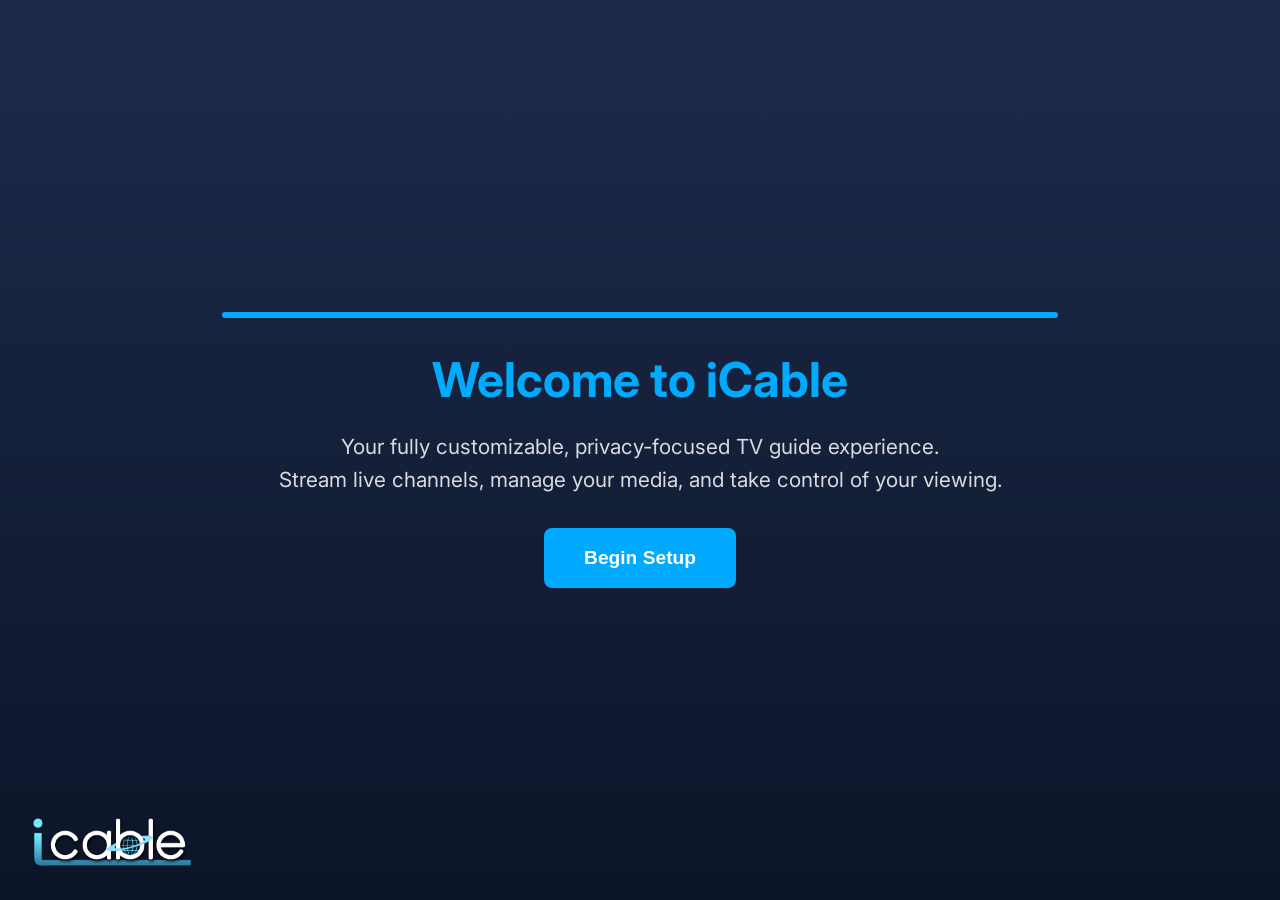
<file: channel-creator.html>
<!--
 Copyright (C) 2025 Preborned Software

 This program is free software: you can redistribute it and/or modify
 it under the terms of the GNU General Public License as published by
 the Free Software Foundation, either version 3 of the License, or
 (at your option) any later version.

 This program is distributed in the hope that it will be useful,
 but WITHOUT ANY WARRANTY; without even the implied warranty of
 MERCHANTABILITY or FITNESS FOR A PARTICULAR PURPOSE.  See the
 GNU General Public License for more details.

 You should have received a copy of the GNU General Public License
 along with this program.  If not, see <https://www.gnu.org/licenses/>.
-->

<!DOCTYPE html>
<html lang="en">
<head>
    <meta charset="UTF-8">
    <meta name="viewport" content="width=device-width, initial-scale=1.0">
    <title>iCable - Create Custom Channel</title>
    <link rel="stylesheet" href="css/style.css">
    <style>
        body {
            overflow-y: auto;
        }
        
        #creator-container {
            max-width: 900px;
            margin: 2rem auto;
            padding: 2rem;
        }
        
        .creator-header {
            text-align: center;
            margin-bottom: 2rem;
        }
        
        .creator-header h1 {
            color: var(--accent-color);
            margin-bottom: 0.5rem;
        }
        
        .creator-section {
            background: var(--secondary-bg);
            padding: 2rem;
            border-radius: 0.75rem;
            border: 1px solid var(--tertiary-bg);
            margin-bottom: 2rem;
        }
        
        .creator-section h3 {
            color: var(--accent-color);
            margin-bottom: 1.5rem;
            padding-bottom: 0.5rem;
            border-bottom: 1px solid var(--tertiary-bg);
        }
        
        .form-row {
            display: grid;
            grid-template-columns: 180px 1fr;
            gap: 1rem;
            align-items: start;
            margin-bottom: 1.5rem;
        }
        
        .form-row label {
            font-weight: bold;
            padding-top: 0.8rem;
        }
        
        .form-row input[type="text"],
        .form-row input[type="url"],
        .form-row input[type="number"],
        .form-row select,
        .form-row textarea {
            width: 100%;
            padding: 0.8rem;
            border: 1px solid var(--tertiary-bg);
            border-radius: 0.375rem;
            background: var(--primary-bg-end);
            color: var(--text-color);
            font-size: 1rem;
            box-sizing: border-box;
        }
        
        .form-row textarea {
            min-height: 100px;
            resize: vertical;
            font-family: inherit;
        }
        
        .form-row input:focus,
        .form-row select:focus,
        .form-row textarea:focus {
            outline: none;
            border-color: var(--accent-color);
        }
        
        .form-row input[type="checkbox"] {
            width: 1.5rem;
            height: 1.5rem;
            margin-top: 0.5rem;
        }
        
        .help-text {
            font-size: 0.85em;
            opacity: 0.7;
            margin-top: 0.25rem;
        }
        
        .logo-preview {
            width: 100px;
            height: 100px;
            border: 2px dashed var(--tertiary-bg);
            border-radius: 0.5rem;
            display: flex;
            align-items: center;
            justify-content: center;
            overflow: hidden;
            background: var(--primary-bg-end);
        }
        
        .logo-preview img {
            max-width: 100%;
            max-height: 100%;
            object-fit: contain;
        }
        
        .logo-preview-empty {
            color: var(--tertiary-bg);
            font-size: 0.9em;
        }
        
        .epg-blocks {
            background: var(--primary-bg-end);
            padding: 1rem;
            border-radius: 0.5rem;
            max-height: 300px;
            overflow-y: auto;
        }
        
        .epg-block {
            background: var(--secondary-bg);
            padding: 0.8rem;
            border-radius: 0.375rem;
            margin-bottom: 0.8rem;
            display: flex;
            justify-content: space-between;
            align-items: center;
        }
        
        .epg-block-info {
            flex: 1;
        }
        
        .epg-block-title {
            font-weight: bold;
            margin-bottom: 0.25rem;
        }
        
        .epg-block-time {
            font-size: 0.85em;
            opacity: 0.7;
        }
        
        .epg-block-remove {
            background: transparent;
            border: none;
            color: #e74c3c;
            cursor: pointer;
            font-size: 1.5rem;
            padding: 0.5rem;
        }
        
        .add-epg-form {
            display: grid;
            gap: 0.5rem;
            margin-top: 1rem;
            padding: 1rem;
            background: var(--secondary-bg);
            border-radius: 0.5rem;
        }
        
        .add-epg-form input {
            padding: 0.6rem;
            border: 1px solid var(--tertiary-bg);
            border-radius: 0.375rem;
            background: var(--primary-bg-end);
            color: var(--text-color);
        }
        
        .button-group {
            display: flex;
            gap: 1rem;
            margin-top: 2rem;
            flex-wrap: wrap;
        }
        
        .btn {
            padding: 0.8rem 1.5rem;
            border: none;
            border-radius: 0.5rem;
            font-size: 1rem;
            cursor: pointer;
            transition: all 0.3s ease;
            font-weight: bold;
        }
        
        .btn-primary {
            background: var(--accent-color);
            color: white;
            flex: 1;
        }
        
        .btn-primary:hover {
            transform: translateY(-2px);
            box-shadow: 0 5px 15px rgba(0, 170, 255, 0.3);
        }
        
        .btn-secondary {
            background: var(--tertiary-bg);
            color: var(--text-color);
        }
        
        .btn-secondary:hover {
            background: var(--tertiary-bg);
            filter: brightness(1.2);
        }
        
        .stream-type-select {
            display: flex;
            gap: 0.5rem;
            margin-bottom: 1rem;
        }
        
        .stream-type-btn {
            flex: 1;
            padding: 0.6rem;
            background: var(--primary-bg-end);
            border: 2px solid var(--tertiary-bg);
            color: var(--text-color);
            border-radius: 0.375rem;
            cursor: pointer;
            transition: all 0.3s ease;
        }
        
        .stream-type-btn.active {
            background: var(--accent-color);
            border-color: var(--accent-color);
            color: white;
        }
        
        .preview-panel {
            background: var(--primary-bg-end);
            padding: 1.5rem;
            border-radius: 0.5rem;
            border: 1px solid var(--tertiary-bg);
        }
        
        .preview-channel {
            display: flex;
            align-items: center;
            gap: 1rem;
            margin-bottom: 1rem;
        }
        
        .preview-channel img {
            width: 60px;
            height: 60px;
            object-fit: contain;
        }
        
        .preview-channel-info h4 {
            margin: 0 0 0.25rem 0;
            color: var(--accent-color);
        }
        
        .preview-channel-info p {
            margin: 0;
            font-size: 0.9em;
            opacity: 0.8;
        }
        
        @media (max-width: 768px) {
            .form-row {
                grid-template-columns: 1fr;
            }
            
            .form-row label {
                padding-top: 0;
            }
            
            .button-group {
                flex-direction: column;
            }
        }
    </style>
</head>
<body>
    <div id="creator-container">
        <div class="creator-header">
            <h1>Create Custom Channel</h1>
            <p>Build your own custom channel for the guide.</p>
        </div>
        
        <div class="creator-section">
            <h3>Channel Information</h3>
            <div class="form-row">
                <label>Channel Number *</label>
                <div>
                    <input type="number" id="channel-number" placeholder="367" min="1" max="9999">
                    <div class="help-text">Must be unique and not already in use</div>
                </div>
            </div>
            <div class="form-row">
                <label>Channel Name *</label>
                <div>
                    <input type="text" id="channel-abbr" placeholder="CSTM" maxlength="4" style="text-transform: uppercase;">
                    <div class="help-text">4-letter abbreviation (e.g., ESPN, HBO)</div>
                </div>
            </div>
            <div class="form-row">
                <label>Full Channel Name *</label>
                <div>
                    <input type="text" id="channel-full-name" placeholder="My Custom Channel">
                    <div class="help-text">The display name for your channel</div>
                </div>
            </div>
            <div class="form-row">
                <label>Description</label>
                <textarea id="channel-description" placeholder="My custom channel about sludge."></textarea>
            </div>
        </div>
        
        <div class="creator-section">
            <h3>Channel Logo</h3>
            <div class="form-row">
                <label>Upload Logo</label>
                <div>
                    <input type="file" id="logo-upload" accept="image/*" onchange="previewLogo()">
                    <div class="help-text">Recommended: Square image, 200x200px minimum</div>
                </div>
            </div>
            <div class="form-row">
                <label>Logo URL (Alternative)</label>
                <div>
                    <input type="url" id="logo-url" placeholder="https://example.com/logo.png" onchange="previewLogoUrl()">
                    <div class="help-text">Or provide a direct link to an image</div>
                </div>
            </div>
            <div class="form-row">
                <label>Preview</label>
                <div class="logo-preview" id="logo-preview">
                    <div class="logo-preview-empty">No logo selected</div>
                </div>
            </div>
            <div class="form-row">
                <label>Use as Watermark</label>
                <div>
                    <input type="checkbox" id="logo-watermark">
                    <div class="help-text">Display logo in corner during playback</div>
                </div>
            </div>
        </div>
        
        <div class="creator-section">
            <h3>Stream Configuration</h3>
            <div class="form-row">
                <label>Stream Type *</label>
                <div>
                    <div class="stream-type-select">
                        <button class="stream-type-btn active" onclick="selectStreamType('hls', this)">HLS</button>
                        <button class="stream-type-btn" onclick="selectStreamType('youtube', this)">YouTube</button>
                        <button class="stream-type-btn" onclick="selectStreamType('twitch', this)">Twitch</button>
                        <button class="stream-type-btn" onclick="selectStreamType('iframe', this)">iFrame</button>
                    </div>
                    <input type="hidden" id="stream-type" value="hls">
                </div>
            </div>
            
            <div class="form-row" id="hls-input">
                <label>HLS Stream URL *</label>
                <div>
                    <input type="url" id="hls-url" placeholder="https://example.com/stream.m3u8">
                    <div class="help-text">Direct link to .m3u8 playlist file</div>
                </div>
            </div>
            
            <div class="form-row" id="youtube-input" style="display: none;">
                <label>YouTube URL *</label>
                <div>
                    <input type="url" id="youtube-url" placeholder="https://youtube.com/watch?v=... or playlist">
                    <div class="help-text">Video or playlist URL</div>
                </div>
            </div>
            
            <div class="form-row" id="twitch-input" style="display: none;">
                <label>Twitch Channel *</label>
                <div>
                    <input type="text" id="twitch-channel" placeholder="channelname">
                    <div class="help-text">Just the channel name (no URL)</div>
                </div>
            </div>
            
            <div class="form-row" id="iframe-input" style="display: none;">
                <label>iFrame URL *</label>
                <div>
                    <input type="url" id="iframe-url" placeholder="https://example.com/embed">
                    <div class="help-text">Any embeddable player URL</div>
                </div>
            </div>
        </div>
        
        <div class="creator-section">
            <h3>Program Schedule (EPG)</h3>
            <p style="margin-bottom: 1rem; opacity: 0.8;">Define what's "playing" on your channel. Programs repeat in a loop.</p>
            
            <div class="epg-blocks" id="epg-list">
            </div>
            
            <div class="add-epg-form">
                <input type="text" id="new-program-title" placeholder="Program Title">
                <input type="number" id="new-program-duration" placeholder="Duration (minutes)" min="1" value="30">
                <textarea id="new-program-desc" placeholder="Program description (optional)" rows="2"></textarea>
                <button class="btn btn-secondary" onclick="addEpgBlock()">+ Add Program</button>
            </div>
        </div>
        
        <div class="creator-section">
            <h3>Preview</h3>
            <div class="preview-panel">
                <div class="preview-channel">
                    <img id="preview-logo" src="https://placehold.co/100x100/4d648d/FFFFFF?text=?" alt="Logo">
                    <div class="preview-channel-info">
                        <h4 id="preview-name">Channel Name</h4>
                        <p id="preview-number">Channel 000</p>
                    </div>
                </div>
                <p id="preview-desc" style="opacity: 0.8;">Channel description will appear here...</p>
            </div>
        </div>
        
        <div class="button-group">
            <button class="btn btn-secondary" onclick="window.location.href='settings.html'">Cancel</button>
            <button class="btn btn-primary" onclick="saveChannel()">Create Channel</button>
        </div>
    </div>
    
    <script src="scripts/config-manager.js"></script>
    <script>
        let currentStreamType = 'hls';
        let logoData = null;
        let epgBlocks = [];
        
        document.getElementById('channel-number').addEventListener('input', updatePreview);
        document.getElementById('channel-abbr').addEventListener('input', updatePreview);
        document.getElementById('channel-full-name').addEventListener('input', updatePreview);
        document.getElementById('channel-description').addEventListener('input', updatePreview);
        
        function updatePreview() {
            const number = document.getElementById('channel-number').value || '000';
            const abbr = document.getElementById('channel-abbr').value.toUpperCase() || 'CSTM';
            const fullName = document.getElementById('channel-full-name').value || 'Channel Name';
            const desc = document.getElementById('channel-description').value || 'Channel description will appear here...';
            
            document.getElementById('preview-number').textContent = `Channel ${number}`;
            document.getElementById('preview-name').textContent = `${number} ${abbr}`;
            document.getElementById('preview-desc').textContent = desc;
        }
        
        function selectStreamType(type, btn) {
            currentStreamType = type;
            document.getElementById('stream-type').value = type;
            
            document.querySelectorAll('.stream-type-btn').forEach(b => b.classList.remove('active'));
            btn.classList.add('active');
            
            document.getElementById('hls-input').style.display = type === 'hls' ? 'grid' : 'none';
            document.getElementById('youtube-input').style.display = type === 'youtube' ? 'grid' : 'none';
            document.getElementById('twitch-input').style.display = type === 'twitch' ? 'grid' : 'none';
            document.getElementById('iframe-input').style.display = type === 'iframe' ? 'grid' : 'none';
        }
        
        async function previewLogo() {
            const file = document.getElementById('logo-upload').files[0];
            if (!file) return;
            
            const reader = new FileReader();
            reader.onload = (e) => {
                logoData = e.target.result;
                document.getElementById('logo-preview').innerHTML = `<img src="${logoData}" alt="Logo">`;
                document.getElementById('preview-logo').src = logoData;
                document.getElementById('logo-url').value = '';
            };
            reader.readAsDataURL(file);
        }
        
        function previewLogoUrl() {
            const url = document.getElementById('logo-url').value;
            if (!url) return;
            
            logoData = url;
            document.getElementById('logo-preview').innerHTML = `<img src="${url}" alt="Logo">`;
            document.getElementById('preview-logo').src = url;
            document.getElementById('logo-upload').value = '';
        }
        
        function addEpgBlock() {
            const title = document.getElementById('new-program-title').value.trim();
            const duration = parseInt(document.getElementById('new-program-duration').value);
            const desc = document.getElementById('new-program-desc').value.trim();
            
            if (!title) {
                alert('Please enter a program title');
                return;
            }
            
            if (!duration || duration < 1) {
                alert('Please enter a valid duration');
                return;
            }
            
            const block = {
                title,
                duration,
                desc: desc || 'No description provided.'
            };
            
            epgBlocks.push(block);
            renderEpgBlocks();
            
            document.getElementById('new-program-title').value = '';
            document.getElementById('new-program-duration').value = '30';
            document.getElementById('new-program-desc').value = '';
        }
        
        function renderEpgBlocks() {
            const container = document.getElementById('epg-list');
            
            if (epgBlocks.length === 0) {
                container.innerHTML = '<p style="text-align: center; opacity: 0.6; padding: 2rem;">No programs added yet. Add your first program below!</p>';
                return;
            }
            
            container.innerHTML = epgBlocks.map((block, index) => `
                <div class="epg-block">
                    <div class="epg-block-info">
                        <div class="epg-block-title">${block.title}</div>
                        <div class="epg-block-time">${block.duration} minutes</div>
                    </div>
                    <button class="epg-block-remove" onclick="removeEpgBlock(${index})">×</button>
                </div>
            `).join('');
        }
        
        function removeEpgBlock(index) {
            epgBlocks.splice(index, 1);
            renderEpgBlocks();
        }
        
        async function saveChannel() {
            const number = document.getElementById('channel-number').value;
            const abbr = document.getElementById('channel-abbr').value.toUpperCase();
            const fullName = document.getElementById('channel-full-name').value;
            
            if (!number) {
                alert('Please enter a channel number');
                return;
            }
            
            if (!abbr || abbr.length !== 4) {
                alert('Please enter a 4-letter channel abbreviation');
                return;
            }
            
            if (!fullName) {
                alert('Please enter a full channel name');
                return;
            }
            
            let streamUrl = '';
            switch (currentStreamType) {
                case 'hls':
                    streamUrl = document.getElementById('hls-url').value;
                    break;
                case 'youtube':
                    streamUrl = document.getElementById('youtube-url').value;
                    const ytMatch = streamUrl.match(/(?:youtube\.com\/(?:watch\?v=|playlist\?list=)|youtu\.be\/)([^&\s]+)/);
                    if (ytMatch) streamUrl = ytMatch[1];
                    break;
                case 'twitch':
                    streamUrl = document.getElementById('twitch-channel').value;
                    break;
                case 'iframe':
                    streamUrl = document.getElementById('iframe-url').value;
                    break;
            }
            
            if (!streamUrl) {
                alert('Please enter a valid stream URL');
                return;
            }
            
            const config = window.iCableConfig.get();
            const existingChannel = [...(config.channels || []), ...(config.customChannels || [])].find(ch => ch.number === number);
            if (existingChannel) {
                if (!confirm(`Channel number ${number} is already in use. Overwrite?`)) {
                    return;
                }
            }
            
            let logoId = null;
            if (logoData && logoData.startsWith('data:')) {
                try {
                    const blob = await fetch(logoData).then(r => r.blob());
                    const file = new File([blob], 'logo.png', { type: blob.type });
                    logoId = await window.iCableConfig.saveImage(file);
                } catch (error) {
                    console.error('Failed to save logo:', error);
                }
            }
            
            const channel = {
                id: `custom_${Date.now()}`,
                number: number,
                name: abbr,
                fullName: fullName,
                logo: logoData && !logoData.startsWith('data:') ? logoData : null,
                logoId: logoId,
                description: document.getElementById('channel-description').value,
                watermark: document.getElementById('logo-watermark').checked,
                stream: {
                    type: currentStreamType,
                    url: streamUrl
                },
                epg: epgBlocks,
                custom: true,
                enabled: true
            };
            
            config.customChannels = config.customChannels || [];
            config.customChannels.push(channel);
            window.iCableConfig.save(config);
            
            alert('Channel created successfully!');
            window.location.href = 'settings.html';
        }
        
        renderEpgBlocks();
        updatePreview();
    </script>
</body>
</html>
</file>
<file: css/style.css>
/*
 Copyright (C) 2025 Preborned Software

 This program is free software: you can redistribute it and/or modify
 it under the terms of the GNU General Public License as published by
 the Free Software Foundation, either version 3 of the License, or
 (at your option) any later version.

 This program is distributed in the hope that it will be useful,
 but WITHOUT ANY WARRANTY; without even the implied warranty of
 MERCHANTABILITY or FITNESS FOR A PARTICULAR PURPOSE.  See the
 GNU General Public License for more details.

 You should have received a copy of the GNU General Public License
 along with this program.  If not, see <https://www.gnu.org/licenses/>.
*/

@import url('https://fonts.googleapis.com/css2?family=Inter:wght@400;700&display=swap');

:root {
    --primary-bg-start: #1d2b4b;
    --primary-bg-end: #0c1428;
    --secondary-bg: #2a3a5e;
    --tertiary-bg: #4d648d;
    --accent-color: #00aaff;
    --text-color: #f0f0f0;
    --live-bg: #78909c;
    --past-bg: #263238;
    --font-main: 'Inter', sans-serif;
    --row-height: 5.3rem;
}

html {
    font-size: clamp(16px, 1.2vw, 22px);
}

body {
    background-color: var(--primary-bg-end);
    background-image: linear-gradient(180deg, var(--primary-bg-start) 0%, var(--primary-bg-end) 100%);
    color: var(--text-color);
    font-family: var(--font-main);
    font-size: 1rem;
    margin: 0;
    padding: 1rem;
    overflow: hidden;
    height: 100vh;
    box-sizing: border-box;
}

#app-container {
    transition: filter 0.3s ease-in-out;
}
#app-container.blurred {
    filter: blur(8px) brightness(0.4);
}

.guide-wrapper {
    display: flex;
    flex-direction: column;
    height: 100%;
}

#guide-header {
    display: flex;
    justify-content: space-between;
    align-items: center;
    font-size: 1.5em;
    font-weight: 700;
    color: var(--text-color);
    padding-bottom: 0.7rem;
    flex-shrink: 0;
}

.header-left, .header-right {
    display: flex;
    align-items: center;
    gap: 1rem;
}

#guide-logo-placeholder {
    width: 13rem;
    height: 3rem;
    background-size: contain;
    background-repeat: no-repeat;
    background-position: left center;
    border: 2px dashed var(--tertiary-bg);
    border-radius: 0.5rem;
}

#info-cluster {
    display: flex;
    align-items: center;
    gap: 1rem;
    font-size: 0.8em;
    font-weight: 400;
}

#current-program-details {
    display: grid;
    grid-template-columns: 8rem 1fr minmax(280px, 400px);
    gap: 1.5rem;
    padding: 1.5rem;
    background-image: linear-gradient(180deg, var(--secondary-bg) 0%, #1e2444 100%);
    border: 1px solid var(--tertiary-bg);
    border-radius: 0.75rem;
    box-shadow: 0 4px 15px rgba(0,0,0,0.3);
    flex-shrink: 0;
    min-height: auto;
    align-items: start;
    margin-top: 1rem;
}

.details-poster-container {
    width: 8rem;
    height: 11rem;
    background-color: var(--primary-bg-end);
    border-radius: 0.5rem;
    overflow: hidden;
}
.details-poster-container img {
    width: 100%;
    height: 100%;
    object-fit: cover;
}

.details-text-content {
    display: flex;
    flex-direction: column;
    height: 100%;
    min-height: 11rem;
}

.details-channel-info {
    display: flex;
    align-items: center;
    gap: 0.6rem;
    margin-bottom: 0.5rem;
}
.details-channel-info img { max-height: 1.5rem; }
.details-channel-info span { font-size: 0.9em; opacity: 0.8; }

.details-text-content h3 {
    margin: 0 0 0.6rem 0;
    color: var(--accent-color);
    font-size: 1.5em;
}
.details-text-content h3 .episode-num {
    font-size: 0.7em;
    color: var(--tertiary-bg);
    margin-left: 0.5rem;
}

.description-container {
    height: 5rem;
    overflow: hidden;
    position: relative;
    -webkit-mask-image: linear-gradient(to bottom, transparent, black 10%, black 90%, transparent);
    mask-image: linear-gradient(to bottom, transparent, black 10%, black 90%, transparent);
}
.description-container p {
    margin: 0.25rem 0;
    font-size: 0.9em;
    position: absolute;
    width: 100%;
}

@keyframes scroll-text {
    from { transform: translateY(0%); }
    to { transform: translateY(calc(-100% + 5rem)); }
}

#mini-player-container {
    aspect-ratio: 16 / 9;
    width: 100%;
    height: auto;
    border-radius: 0.5rem;
    overflow: hidden;
    background: #000;
    display: flex;
    align-items: center;
    justify-content: center;
    align-self: center;
    position: relative;
}

#player-ui-wrapper {
    position: relative;
    width: 100%;
    height: 100%;
    display: none;
}

#mini-player-container.active #player-ui-wrapper {
    display: block;
}

#mini-player-video, 
#youtube-player-iframe iframe {
    width: 100%;
    height: 100%;
    object-fit: contain;
    cursor: pointer;
}

#youtube-player-iframe {
    width: 100%;
    height: 100%;
    position: relative;
}

#player-controls {
    position: absolute;
    bottom: 0;
    left: 0;
    right: 0;
    display: flex;
    align-items: center;
    padding: 0.5rem;
    opacity: 0;
    transition: opacity 0.3s;
    background: linear-gradient(to top, rgba(0,0,0,0.7), transparent);
}

#player-ui-wrapper:hover #player-controls,
#player-ui-wrapper.paused #player-controls {
    opacity: 1;
}

#progress-bar-container {
    height: 0.5rem;
    background-color: rgba(255, 255, 255, 0.3);
    flex-grow: 1;
    border-radius: 0.25rem;
    overflow: hidden;
    opacity: 0;
    transition: opacity 0.3s ease;
}
#player-ui-wrapper.paused #progress-bar-container {
    opacity: 1;
}

#progress-bar-filled {
    width: 0%;
    height: 100%;
    background-color: var(--accent-color);
    border-radius: 0.25rem;
}

#fullscreen-button {
    display: none;
}

#guide-body {
    display: grid;
    grid-template-columns: 15rem 1fr;
    grid-template-rows: 2.5rem auto;
    margin-top: 1rem;
    flex-grow: 1;
    min-height: 0;
}

#guide-corner {
    grid-column: 1 / 2;
    grid-row: 1 / 2;
    background-color: var(--secondary-bg);
    border-bottom: 1px solid var(--tertiary-bg);
    border-top-left-radius: 0.5rem;
    display: flex;
    align-items: center;
    justify-content: center;
    font-weight: bold;
    color: var(--accent-color);
}

#time-bar {
    grid-column: 2 / 3;
    grid-row: 1 / 2;
    background-color: var(--secondary-bg);
    border-bottom: 1px solid var(--tertiary-bg);
    border-top-right-radius: 0.5rem;
    overflow-x: hidden;
}
#time-bar-content {
    display: flex;
    position: relative;
}

.time-marker {
    box-sizing: border-box;
    text-align: center;
    padding-top: 0.6rem;
    font-size: 0.9em;
    border-right: 1px solid var(--tertiary-bg);
    flex-shrink: 0;
}
.time-marker:last-child { border-right: none; }

#channel-list {
    grid-column: 1 / 2;
    grid-row: 2 / 3;
    background-color: var(--secondary-bg);
    overflow-y: scroll;
    -ms-overflow-style: none;
    scrollbar-width: none;
    border-bottom-left-radius: 0.5rem;
    max-height: calc(4 * var(--row-height));
}
#channel-list::-webkit-scrollbar { display: none; }

.channel-info {
    height: var(--row-height);
    display: flex;
    align-items: center;
    padding: 0 0.6rem;
    box-sizing: border-box;
    border-bottom: 1px solid var(--tertiary-bg);
    gap: 0.6rem;
    cursor: pointer;
}
.channel-info:hover { background-color: var(--tertiary-bg); }
.channel-info img { height: 3rem; width: 3rem; object-fit: contain; flex-shrink: 0; }
.channel-text { display: flex; align-items: baseline; gap: 0.5rem; overflow: hidden; white-space: nowrap; }
.channel-name { font-size: 1em; font-weight: bold; text-overflow: ellipsis; overflow: hidden; }
.channel-number { font-size: 0.9em; opacity: 0.7; flex-shrink: 0; }

#program-grid-container {
    grid-column: 2 / 3;
    grid-row: 2 / 3;
    overflow-x: scroll;
    overflow-y: hidden;
    position: relative;
    background-color: rgba(12, 20, 40, 0.8);
    border-bottom-right-radius: 0.5rem;
    height: calc(4 * var(--row-height));
}
#program-grid-container::-webkit-scrollbar { display: none; }

#program-grid {
    position: relative;
    height: 100%;
}

.program-block {
    position: absolute;
    height: calc(var(--row-height) - 2px);
    background-image: linear-gradient(to bottom, var(--secondary-bg), #22304d);
    border: 1px solid var(--tertiary-bg);
    border-radius: 0.375rem;
    overflow: hidden;
    box-sizing: border-box;
    cursor: pointer;
    font-size: 1em;
    color: var(--text-color);
    transition: border-color 0.2s ease-in-out;
    box-shadow: inset 0 1px 1px rgba(255,255,255,0.1);
}
.program-block.live { background-image: linear-gradient(to bottom, var(--live-bg), #5c7480); }
.program-block.past { background-image: linear-gradient(to bottom, var(--past-bg), #1a2327); opacity: 0.7; }

.program-block:hover, .program-block.selected { border-color: var(--accent-color); z-index: 5; }
.program-block:hover .program-content, .program-block.selected .program-content { background-image: linear-gradient(to bottom, var(--tertiary-bg), #3c5074); }

.program-content {
    padding: 0.5rem;
    position: relative;
    height: 100%;
    box-sizing: border-box;
    border-radius: 0.3rem;
    display: flex;
    flex-direction: column;
    overflow: hidden;
}
.program-title {
    font-weight: bold;
    white-space: nowrap;
    text-overflow: ellipsis;
    overflow: hidden;
    position: relative;
    transform: translateX(0px);
    transition: transform 0.1s linear;
}
.program-time {
    font-size: 0.8em;
    opacity: 0.8;
    margin-top: auto;
}

#message-box {
    margin-top: 1rem;
    padding: 0.5rem 1rem;
    background-color: var(--secondary-bg);
    border: 1px solid var(--tertiary-bg);
    border-radius: 0.5rem;
    text-align: center;
    flex-shrink: 0;
    overflow: hidden;
    height: 1.5rem;
    line-height: 1.5rem;
}

#message-text {
    margin: 0;
    white-space: nowrap;
    display: inline-block;
    animation: fade-in-out 15s ease-in-out infinite;
}

@keyframes fade-in-out {
    0%, 100% { opacity: 0; transform: translateY(10px); }
    10%, 90% { opacity: 1; transform: translateY(0); }
}

#menu-overlay {
    position: fixed;
    top: 0;
    left: 0;
    width: 100%;
    height: 100%;
    background: rgba(0, 0, 0, 0.7);
    opacity: 0;
    pointer-events: none;
    transition: opacity 0.3s ease;
    z-index: 1000;
}

#menu-overlay.visible {
    opacity: 1;
    pointer-events: auto;
}

#side-menu {
    position: fixed;
    top: 0;
    left: -450px;
    width: 450px;
    height: 100vh;
    background: var(--primary-bg-start);
    box-shadow: 5px 0 20px rgba(0, 0, 0, 0.5);
    transition: left 0.3s ease;
    z-index: 1001;
    overflow-y: auto;
    overflow-x: hidden;
    padding: 2rem 1.5rem;
    box-sizing: border-box;
}

#side-menu.visible {
    left: 0;
}

#side-menu::-webkit-scrollbar {
    width: 8px;
}

#side-menu::-webkit-scrollbar-track {
    background: var(--primary-bg-end);
}

#side-menu::-webkit-scrollbar-thumb {
    background: var(--tertiary-bg);
    border-radius: 4px;
}

#side-menu::-webkit-scrollbar-thumb:hover {
    background: var(--accent-color);
}

#side-menu h2 {
    color: var(--accent-color);
    margin-bottom: 1.5rem;
    margin-top: 0;
    font-size: 1.5rem;
    border-bottom: 2px solid var(--tertiary-bg);
    padding-bottom: 0.5rem;
}

#widget-slideshow-container {
    position: relative;
    width: 100%;
    height: 180px;
    margin-bottom: 2rem;
    border-radius: 0.75rem;
    overflow: hidden;
    background: var(--secondary-bg);
    flex-shrink: 0;
}

.widget-slide {
    position: absolute;
    top: 0;
    left: 0;
    width: 100%;
    height: 100%;
    opacity: 0;
    transition: opacity 0.5s ease-in-out;
    display: flex;
    flex-direction: column;
    pointer-events: none;
}

.widget-slide.active {
    opacity: 1;
    pointer-events: auto;
}

.widget-title {
    padding: 0.6rem 1rem;
    font-weight: bold;
    font-size: 0.7em;
    letter-spacing: 0.05em;
    color: var(--accent-color);
    background: rgba(0, 0, 0, 0.3);
    border-bottom: 1px solid rgba(255, 255, 255, 0.1);
    flex-shrink: 0;
}

.forecast-items {
    display: flex;
    flex-direction: row;
    justify-content: space-evenly;
    align-items: center;
    gap: 0.75rem;
    padding: 0.5rem;
    height: calc(100% - 35px);
    overflow: hidden;
}

.forecast-item {
    display: flex;
    flex-direction: column;
    align-items: center;
    justify-content: center;
    padding: 0;
    border-radius: 0;
    text-align: center;
    color: white;
    text-shadow: 0 1px 3px rgba(0, 0, 0, 0.5);
    transition: opacity 0.2s ease;
    flex: 1;
    min-width: 0;
}

.forecast-item:hover {
    opacity: 0.8;
}

.forecast-item img {
    width: 40px !important;
    height: 40px !important;
    margin: 0;
}

.forecast-item > div:first-child {
    font-weight: bold;
    font-size: 0.8em;
    white-space: nowrap;
    margin-bottom: 0.1rem;
}

.forecast-item > div:nth-child(3) {
    font-size: 0.95em;
    font-weight: bold;
    margin: 0.1rem 0;
}

.forecast-item > div:last-child {
    font-size: 0.7em;
    opacity: 0.9;
    width: 100%;
    overflow: hidden;
    text-overflow: ellipsis;
    white-space: nowrap;
}

#recommendation-widget .rec-content {
    position: relative;
    width: 100%;
    height: calc(100% - 35px);
    overflow: hidden;
    background: #000;
}

.rec-backdrop {
    position: absolute;
    top: 0;
    left: 0;
    width: 100%;
    height: 100%;
    background-size: cover;
    background-position: center;
    filter: blur(15px);
    transform: scale(1.2);
    z-index: 0;
}

.rec-overlay {
    position: relative;
    z-index: 2;
    display: flex;
    flex-direction: column;
    align-items: center;
    justify-content: center;
    height: 100%;
    padding: 0.5rem;
    text-align: center;
    background: rgba(0, 0, 0, 0.6);
    gap: 0.15rem;
}

.rec-show-title {
    font-size: 1em;
    font-weight: bold;
    margin: 0;
    color: white;
    text-shadow: 0 2px 10px rgba(0, 0, 0, 0.8);
    line-height: 1.1;
    max-width: 100%;
    overflow: hidden;
    text-overflow: ellipsis;
    display: -webkit-box;
    -webkit-line-clamp: 2;
    line-clamp: 2;
    -webkit-box-orient: vertical;
}

.rec-show-time {
    font-size: 0.95em;
    color: var(--accent-color);
    font-weight: bold;
    margin: 0;
    text-shadow: 0 1px 5px rgba(0, 0, 0, 0.8);
}

.rec-show-channel {
    font-size: 0.85em;
    color: rgba(255, 255, 255, 0.9);
    text-shadow: 0 1px 5px rgba(0, 0, 0, 0.8);
    margin: 0;
}

#custom-message-widget .widget-content {
    position: relative;
    width: 100%;
    height: calc(100% - 35px);
    display: flex;
    align-items: center;
    justify-content: center;
    padding: 1rem;
    background: var(--secondary-bg);
    box-sizing: border-box;
}

#custom-message-widget .widget-content > div {
    width: 100%;
    max-width: 100%;
    line-height: 1.4;
    color: var(--text-color);
    font-size: 0.9em;
    text-align: center;
    word-wrap: break-word;
}

#side-menu ul {
    list-style: none;
    padding: 0;
    margin: 0;
}

#side-menu li {
    margin-bottom: 0.5rem;
}

.menu-button {
    display: block;
    width: 100%;
    padding: 0.9rem 1.25rem;
    background: var(--secondary-bg);
    border: 1px solid var(--tertiary-bg);
    color: var(--text-color);
    text-align: left;
    font-size: 0.95rem;
    cursor: pointer;
    transition: all 0.2s ease;
    border-radius: 0.5rem;
    text-decoration: none;
    box-sizing: border-box;
}

.menu-button:hover,
.menu-button:focus {
    background: var(--tertiary-bg);
    color: var(--accent-color);
    outline: none;
    transform: translateX(5px);
    border-color: var(--accent-color);
}

@media (max-width: 1200px) {
    #current-program-details {
        grid-template-columns: 1fr;
    }
    
    #mini-player-container {
        width: 100%;
        max-width: 600px;
        margin: 0 auto;
    }
}

@media (max-width: 768px) {
    #side-menu {
        width: 90%;
        right: -90%;
        padding: 1.5rem 1rem;
    }
    
    #widget-slideshow-container {
        height: 180px;
    }
    
    .forecast-items {
        gap: 0.5rem;
        padding: 0.75rem;
    }
    
    .forecast-item {
        min-width: 70px;
        font-size: 0.75em;
    }
    
    .rec-show-title {
        font-size: 1em;
    }
    
    .menu-button {
        font-size: 0.9rem;
        padding: 0.8rem 1rem;
    }
}

#mini-player-container #player-controls {
    display: none !important;
}

#mini-player-container #progress-bar-container {
    display: none !important;
}

#mini-player-container #fullscreen-button {
    display: none !important;
}

#mini-player-container #player-ui-wrapper:hover #player-controls {
    display: none !important;
}

#mini-player-video {
    cursor: pointer;
}

#youtube-player-iframe,
#youtube-player-iframe iframe {
    pointer-events: none;
}

#mini-player-container {
    cursor: pointer;
}

.forecast-items {
    display: flex;
    flex-direction: row;
    justify-content: space-evenly;
    align-items: center;
    gap: 0.75rem;
    padding: 0.5rem;
    height: calc(100% - 35px);
    overflow: hidden;
}

.forecast-item {
    display: flex;
    flex-direction: column;
    align-items: center;
    justify-content: center;
    padding: 0;
    border-radius: 0;
    text-align: center;
    color: white;
    text-shadow: 0 1px 3px rgba(0, 0, 0, 0.5);
    transition: opacity 0.2s ease;
    flex: 1;
    min-width: 0;
    background: transparent !important;
}

.forecast-item:hover {
    opacity: 0.8;
}

.forecast-item img {
    width: 40px !important;
    height: 40px !important;
    margin: 0 !important;
    display: block !important;
}

.forecast-item > div:first-child {
    font-weight: bold;
    font-size: 0.8em;
    white-space: nowrap;
    margin-bottom: 0.1rem;
}

.forecast-item > div:nth-child(3) {
    font-size: 0.95em;
    font-weight: bold;
    margin: 0.1rem 0;
}

.forecast-item > div:last-child {
    font-size: 0.7em;
    opacity: 0.9;
    width: 100%;
    overflow: hidden;
    text-overflow: ellipsis;
    white-space: nowrap;
}

.poster-grid {
    scroll-behavior: smooth;
    scroll-snap-type: x proximity;
}

.poster-item {
    flex-shrink: 0;
    width: 180px;
    cursor: pointer;
    position: relative;
    transition: transform 0.4s cubic-bezier(0.34, 1.56, 0.64, 1), 
                box-shadow 0.4s ease,
                z-index 0s 0.2s;
    scroll-snap-align: start;
}

.poster-item::before {
    content: '';
    position: absolute;
    top: -2px;
    left: -2px;
    right: -2px;
    bottom: -2px;
    background: linear-gradient(135deg, 
        transparent 0%, 
        rgba(255, 255, 255, 0.1) 45%, 
        rgba(255, 255, 255, 0.3) 50%, 
        rgba(255, 255, 255, 0.1) 55%, 
        transparent 100%);
    border-radius: 0.6rem;
    opacity: 0;
    transition: opacity 0.4s ease;
    pointer-events: none;
    z-index: 1;
}

.poster-item:hover {
    transform: translateY(-15px) scale(1.08);
    box-shadow: 0 20px 40px rgba(0, 0, 0, 0.6),
                0 0 20px rgba(0, 170, 255, 0.3);
    z-index: 100;
    transition-delay: 0s;
}

.poster-item:hover::before {
    opacity: 1;
    animation: shine 1.5s ease-in-out infinite;
}

@keyframes shine {
    0%, 100% {
        background-position: -200% center;
    }
    50% {
        background-position: 200% center;
    }
}

.poster-item:focus {
    outline: 3px solid var(--accent-color);
    outline-offset: 4px;
    border-radius: 0.6rem;
    transform: translateY(-15px) scale(1.08);
    box-shadow: 0 20px 40px rgba(0, 0, 0, 0.6),
                0 0 25px var(--accent-color);
}

.poster-image {
    width: 100%;
    height: 270px;
    object-fit: cover;
    border-radius: 0.5rem;
    background: var(--secondary-bg);
    transition: filter 0.3s ease;
    position: relative;
    z-index: 2;
}

.poster-item:hover .poster-image {
    filter: brightness(1.1);
}

.poster-overlay {
    position: absolute;
    top: 0;
    left: 0;
    right: 0;
    bottom: 0;
    background: linear-gradient(to bottom, 
        transparent 0%, 
        rgba(0,0,0,0.7) 60%,
        rgba(0,0,0,0.95) 100%);
    opacity: 0;
    transition: opacity 0.4s ease;
    border-radius: 0.5rem;
    padding: 1rem;
    display: flex;
    flex-direction: column;
    justify-content: flex-end;
    z-index: 3;
}

.poster-item:hover .poster-overlay,
.poster-item:focus .poster-overlay {
    opacity: 1;
}

.poster-source-badge {
    position: absolute;
    top: 0.5rem;
    right: 0.5rem;
    background: rgba(0, 0, 0, 0.85);
    padding: 0.3rem 0.6rem;
    border-radius: 0.3rem;
    font-size: 0.7em;
    font-weight: bold;
    color: var(--accent-color);
    border: 1px solid var(--accent-color);
    z-index: 4;
    backdrop-filter: blur(10px);
}

#action-menu {
    background: linear-gradient(135deg, var(--secondary-bg) 0%, var(--primary-bg-start) 100%);
    border: 2px solid var(--accent-color);
    border-radius: 1rem;
    padding: 2rem;
    max-width: 800px;
    width: 90%;
    display: grid;
    grid-template-columns: 200px 1fr;
    gap: 2rem;
    box-shadow: 0 20px 60px rgba(0, 0, 0, 0.8);
    animation: modalSlideIn 0.3s cubic-bezier(0.34, 1.56, 0.64, 1);
}

@keyframes modalSlideIn {
    from {
        opacity: 0;
        transform: scale(0.9) translateY(20px);
    }
    to {
        opacity: 1;
        transform: scale(1) translateY(0);
    }
}

#action-menu-poster {
    width: 200px;
    height: 300px;
    object-fit: cover;
    border-radius: 0.75rem;
    box-shadow: 0 10px 30px rgba(0, 0, 0, 0.5);
    border: 2px solid var(--tertiary-bg);
}

.action-menu-source {
    display: flex;
    align-items: center;
    gap: 0.5rem;
    margin-bottom: 0.5rem;
    padding: 0.4rem 0.8rem;
    background: rgba(0, 0, 0, 0.3);
    border-radius: 0.5rem;
    width: fit-content;
}

.action-menu-source-logo {
    height: 1.5rem;
    width: auto;
    object-fit: contain;
}

.action-menu-source-text {
    font-size: 0.8em;
    opacity: 0.9;
    font-weight: bold;
}

.action-btn {
    padding: 0.9rem 1.5rem;
    border: 2px solid var(--tertiary-bg);
    background: linear-gradient(135deg, var(--primary-bg-end) 0%, var(--secondary-bg) 100%);
    color: var(--text-color);
    border-radius: 0.6rem;
    cursor: pointer;
    font-size: 1rem;
    font-weight: bold;
    transition: all 0.3s cubic-bezier(0.34, 1.56, 0.64, 1);
    text-align: left;
    position: relative;
    overflow: hidden;
}

.action-btn::before {
    content: '';
    position: absolute;
    top: 50%;
    left: 50%;
    width: 0;
    height: 0;
    border-radius: 50%;
    background: rgba(255, 255, 255, 0.1);
    transform: translate(-50%, -50%);
    transition: width 0.6s, height 0.6s;
}

.action-btn:hover::before {
    width: 300px;
    height: 300px;
}

.action-btn:hover, .action-btn:focus {
    background: linear-gradient(135deg, var(--accent-color) 0%, #0088cc 100%);
    color: black;
    border-color: var(--accent-color);
    outline: none;
    transform: translateX(8px) scale(1.02);
    box-shadow: 0 5px 15px rgba(0, 170, 255, 0.4);
}

.action-btn-primary {
    background: linear-gradient(135deg, var(--accent-color) 0%, #0088cc 100%);
    color: black;
    border-color: var(--accent-color);
}

.action-btn-primary:hover {
    transform: scale(1.05) translateX(8px);
    box-shadow: 0 8px 20px rgba(0, 170, 255, 0.5);
}

.poster-progress {
    position: absolute;
    bottom: 0;
    left: 0;
    right: 0;
    height: 4px;
    background: rgba(0, 0, 0, 0.5);
    z-index: 5;
    border-bottom-left-radius: 0.5rem;
    border-bottom-right-radius: 0.5rem;
}

.poster-progress-fill {
    height: 100%;
    background: var(--accent-color);
    transition: width 0.3s ease;
    border-bottom-left-radius: 0.5rem;
}

#menu-continue-watching {
    margin-bottom: 1.5rem;
    background: var(--primary-bg-end);
    border-radius: 0.75rem;
    padding: 1rem;
}

#menu-continue-watching h3 {
    color: var(--accent-color);
    font-size: 0.9em;
    margin: 0 0 0.75rem 0;
    padding-bottom: 0.5rem;
    border-bottom: 1px solid var(--tertiary-bg);
}

.menu-continue-item {
    display: flex;
    gap: 0.75rem;
    padding: 0.6rem;
    background: var(--secondary-bg);
    border-radius: 0.5rem;
    margin-bottom: 0.5rem;
    cursor: pointer;
    transition: all 0.3s ease;
    border: 1px solid transparent;
}

.menu-continue-item:hover {
    background: var(--tertiary-bg);
    border-color: var(--accent-color);
    transform: translateX(5px);
}

.menu-continue-thumb {
    width: 60px;
    height: 90px;
    object-fit: cover;
    border-radius: 0.4rem;
    flex-shrink: 0;
}

.menu-continue-info {
    flex: 1;
    display: flex;
    flex-direction: column;
    justify-content: center;
    min-width: 0;
}

.menu-continue-title {
    font-size: 0.85em;
    font-weight: bold;
    margin-bottom: 0.25rem;
    white-space: nowrap;
    overflow: hidden;
    text-overflow: ellipsis;
}

.menu-continue-meta {
    font-size: 0.7em;
    opacity: 0.7;
    margin-bottom: 0.25rem;
}

.menu-continue-progress-bar {
    width: 100%;
    height: 3px;
    background: rgba(255, 255, 255, 0.2);
    border-radius: 1.5px;
    overflow: hidden;
}

.menu-continue-progress-fill {
    height: 100%;
    background: var(--accent-color);
    transition: width 0.3s ease;
}

#ondemand-content {
    scroll-behavior: smooth;
}

.content-row {
    animation: fadeInUp 0.5s ease backwards;
}

.content-row:nth-child(1) { animation-delay: 0.1s; }
.content-row:nth-child(2) { animation-delay: 0.2s; }
.content-row:nth-child(3) { animation-delay: 0.3s; }
.content-row:nth-child(4) { animation-delay: 0.4s; }

@keyframes fadeInUp {
    from {
        opacity: 0;
        transform: translateY(30px);
    }
    to {
        opacity: 1;
        transform: translateY(0);
    }
}

.poster-item.loading .poster-image {
    background: linear-gradient(
        90deg,
        var(--secondary-bg) 0%,
        var(--tertiary-bg) 50%,
        var(--secondary-bg) 100%
    );
    background-size: 200% 100%;
    animation: shimmer 1.5s infinite;
}

@keyframes shimmer {
    0% { background-position: 200% 0; }
    100% { background-position: -200% 0; }
}

@media (max-width: 768px) {
    .poster-item {
        width: 140px;
    }
    
    .poster-image {
        height: 210px;
    }
    
    .poster-item:hover {
        transform: translateY(-10px) scale(1.05);
    }
    
    #action-menu {
        grid-template-columns: 1fr;
        padding: 1.5rem;
    }
    
    #action-menu-poster {
        width: 100%;
        max-width: 200px;
        margin: 0 auto;
    }
}
</file>
